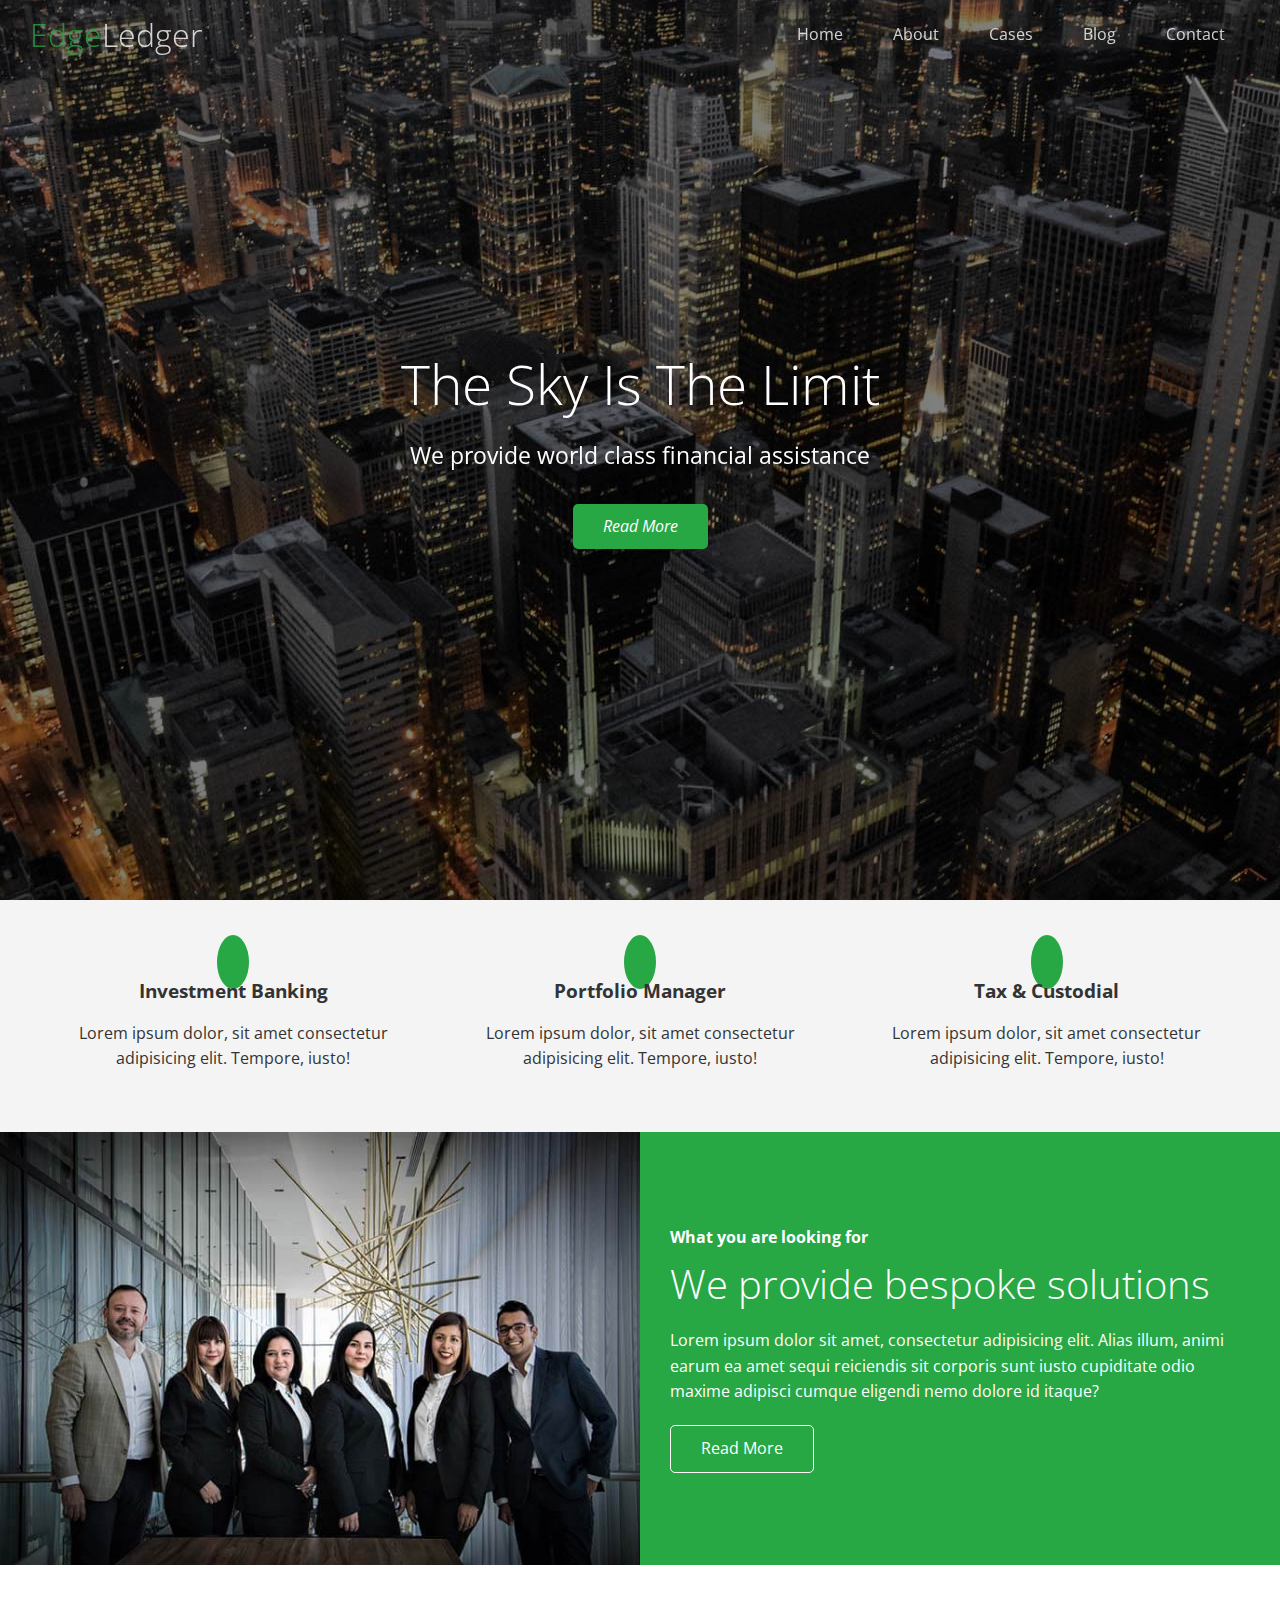
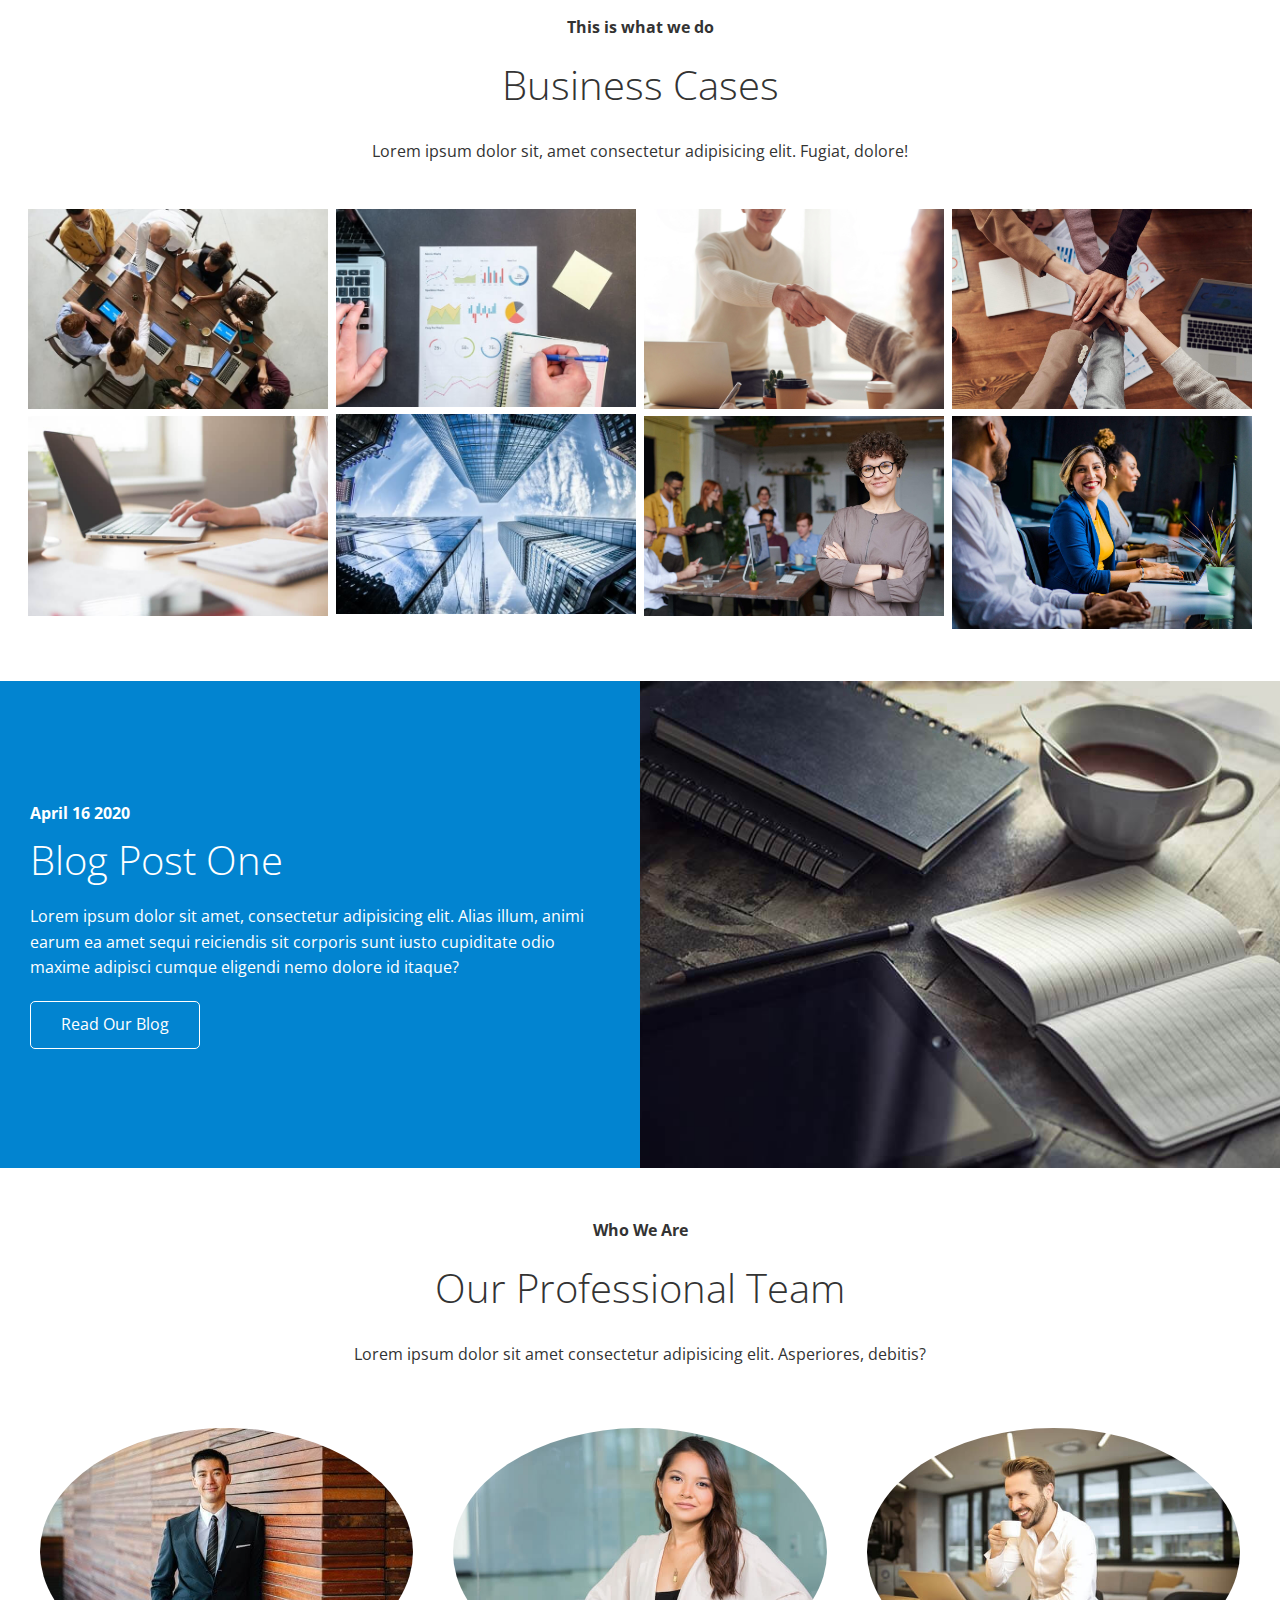
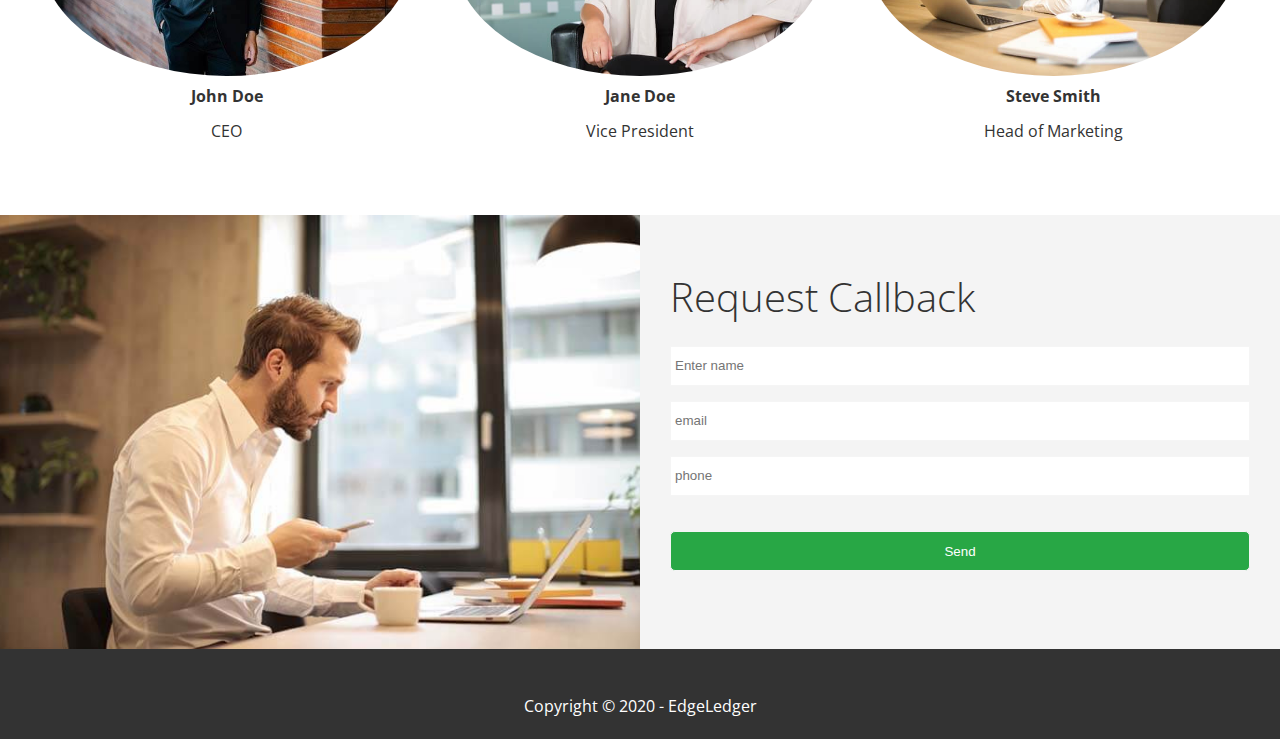
<file: index.html>
<!DOCTYPE html>
<html lang="en">

<head>
  <meta charset="UTF-8" />
  <meta name="viewport" content="width=device-width, initial-scale=1.0" />
  <link rel="apple-touch-icon" sizes="57x57" href="/apple-icon-57x57.png">
  <link rel="shortcut icon" type="image/x-icon" href="/favicon.ico" />
  <link rel="stylesheet" href="https://cdnjs.cloudflare.com/ajax/libs/font-awesome/5.13.0/css/all.min.css" link
    integrity="sha256-h20CPZ0QyXlBuAw7A+KluUYx/3pK+c7lYEpqLTlxjYQ=" crossorigin="anonymous" />
  <link rel="stylesheet" href="css/lightbox.min.css" />
  <link rel="stylesheet" href="css/utilities.css" />
  <link rel="stylesheet" href="css/style.css" />
  <title>Welcome To EdgeLedger</title>
</head>

<body id="home">
  <!-- navbar and main image will be in the header -->
  <header class="hero">
    <div class="navbar top" id="navbar">
      <!-- here we put font awesome icon -->
      <!--  also Edge will be green so we add class text-primary -->
      <h1 class="logo">
        <span class="text-primary"><i class="fas fa-book-open"></i> Edge</span>Ledger
      </h1>
      <nav>
        <ul>
          <li><a href="#home">Home</a></li>
          <li><a href="#about">About</a></li>
          <li><a href="#cases">Cases</a></li>
          <li><a href="#blog">Blog</a></li>
          <li><a href="#contact">Contact</a></li>
        </ul>
      </nav>
    </div>
    <div class="content">
      <h1>The Sky Is The Limit</h1>
      <p>We provide world class financial assistance</p>
      <a href="#about" class="btn"><i class="fas fa-chevron-right">Read More</i></a>
    </div>


  </header>

  <!-- Here we add the icon section -->
  <main>
    <!-- About: Icons -->
    <section id="about" class="icons bg-light">
      <div class="flex-items">
        <div>
          <i class="fas fa-university fa-2x"></i>
          <div>
            <h3>Investment Banking</h3>
            <p>
              Lorem ipsum dolor, sit amet consectetur adipisicing elit.
              Tempore, iusto!
            </p>
          </div>
        </div>
        <div>
          <i class="fas fa-book-reader fa-2x"></i>
          <div>
            <h3>Portfolio Manager</h3>
            <p>
              Lorem ipsum dolor, sit amet consectetur adipisicing elit.
              Tempore, iusto!
            </p>
          </div>
        </div>
        <div>
          <i class="fas fa-pencil-alt fa-2x"></i>
          <div>
            <h3>Tax & Custodial</h3>
            <p>
              Lorem ipsum dolor, sit amet consectetur adipisicing elit.
              Tempore, iusto!
            </p>
          </div>
        </div>
      </div>
    </section>

    <!-- About:Solutions -->
    <section class="solutions flex-columns">
      <div class="row">
        <div class="column">
          <div class="column-1">
            <img src="images/home/people.jpg" alt="" />
          </div>
        </div>
        <div class="column">
          <div class="column-2 bg-primary">
            <h4>What you are looking for</h4>
            <h2>We provide bespoke solutions</h2>
            <p>
              Lorem ipsum dolor sit amet, consectetur adipisicing elit. Alias
              illum, animi earum ea amet sequi reiciendis sit corporis sunt
              iusto cupiditate odio maxime adipisci cumque eligendi nemo
              dolore id itaque?
            </p>
            <a href="#" class="btn btn-outline">
              <i class="fas fa-chevron"></i>
              Read More
            </a>
          </div>
        </div>
      </div>
    </section>

    <!-- Cases -->
    <section id="cases" class="cases flex-grid section-padding">
      <header class="section-header">
        <h4>This is what we do</h4>
        <h2>Business Cases</h2>
        <p>
          Lorem ipsum dolor sit, amet consectetur adipisicing elit. Fugiat,
          dolore!
        </p>
      </header>
      <div class="row">
        <div class="column">
          <a href="images/cases/cases1.jpg" data-lightbox="cases" data-title="Lorem ipsum dolor sit, amet consectetur adipisicing elit. Fugiat,
              dolore!">
            <img src="images/cases/cases1.jpg" alt="" />
          </a>
          <a href="images/cases/cases2.jpg" data-lightbox="cases" data-title="Lorem ipsum dolor sit, amet consectetur adipisicing elit. Fugiat,
              dolore!">
            <img src="images/cases/cases2.jpg" alt="" />
          </a>
        </div>
        <div class="column">
          <a href="images/cases/cases3.jpg" data-lightbox="cases" data-title="Lorem ipsum dolor sit, amet consectetur adipisicing elit. Fugiat,
            dolore!">
            <img src="images/cases/cases3.jpg" alt="" />
          </a>
          <a href="images/cases/cases4.jpg" data-lightbox="cases" data-title="Lorem ipsum dolor sit, amet consectetur adipisicing elit. Fugiat,
              dolore!">
            <img src="images/cases/cases4.jpg" alt="" />
          </a>
        </div>
        <div class="column">
          <a href="images/cases/cases5.jpg" data-lightbox="cases" data-title="Lorem ipsum dolor sit, amet consectetur adipisicing elit. Fugiat,
            dolore!">
            <img src="images/cases/cases5.jpg" alt="" />
          </a>
          <a href="images/cases/cases6.jpg" data-lightbox="cases" data-title="Lorem ipsum dolor sit, amet consectetur adipisicing elit. Fugiat,
              dolore!">
            <img src="images/cases/cases6.jpg" alt="" />
          </a>
        </div>
        <div class="column">
          <a href="images/cases/cases7.jpg" data-lightbox="cases" data-title="Lorem ipsum dolor sit, amet consectetur adipisicing elit. Fugiat,
            dolore!">
            <img src="images/cases/cases7.jpg" alt="" />
          </a>
          <a href="images/cases/cases8.jpg" data-lightbox="cases" data-title="Lorem ipsum dolor sit, amet consectetur adipisicing elit. Fugiat,
              dolore!">
            <img src="images/cases/cases8.jpg" alt="" />
          </a>
        </div>
      </div>
    </section>


    <!-- Blog -->
    <section id="blog" class="blog flex-columns flex-reverse">
      <div class="row">
        <div class="column">
          <div class="column-1">
            <img src="images/home/blog.jpg" alt="" />
          </div>
        </div>
        <div class="column">
          <div class="column-2 bg-secondary">
            <h4>April 16 2020</h4>
            <h2>Blog Post One</h2>
            <p>
              Lorem ipsum dolor sit amet, consectetur adipisicing elit. Alias
              illum, animi earum ea amet sequi reiciendis sit corporis sunt
              iusto cupiditate odio maxime adipisci cumque eligendi nemo
              dolore id itaque?
            </p>
            <a href="blog.html" class="btn btn-outline">
              <i class="fas fa-chevron"></i>
              Read Our Blog
            </a>
          </div>
        </div>
      </div>
    </section>

    <!-- Team Section -->

    <!-- Cases -->
    <section id="team" class="team  section-padding">
      <header class="section-header">
        <h4>Who We Are</h4>
        <h2>Our Professional Team</h2>
        <p>Lorem ipsum dolor sit amet consectetur adipisicing elit. Asperiores, debitis?</p>
      </header>
      <div class="flex-items">
        <div>
          <img src="images/team/person1.jpg" alt="">
          <h4>John Doe</h4>
          <p>CEO</p>
        </div>
        <div>
          <img src="images/team/person2.jpg" alt="">
          <h4>Jane Doe</h4>
          <p>Vice President</p>
        </div>
        <div>
          <img src="images/team/person3.jpg" alt="">
          <h4>Steve Smith</h4>
          <p>Head of Marketing</p>
        </div>
      </div>
    </section>

    <!-- Contact Section -->
    <section id="contact" class="contact flex-columns">
      <div class="row">
        <div class="column">
          <div class="column-1">
            <img src="images/home/contact.jpg" alt="" />
          </div>
        </div>
        <div class="column">
          <div class="column-2 bg-light">
            <h2>Request Callback</h2>
            <form action="" class="callback-form">
              <div class="form-control">
                <label for="name"></label>
                <input type="text" name="name" id="name" placeholder="Enter name">
              </div>

              <div class="form-control">
                <label for="email"></label>
                <input type="email" name="email" id="email" placeholder="email">
              </div>
              <div class="form-control">
                <label for="phone"></label>
                <input type="text" name="phone" id="phone" placeholder="phone">
              </div>
              <input type="submit" value="Send" name="" id="submit" class="btn">
            </form>
          </div>
        </div>
      </div>
    </section>


</body>
</main>

<!-- Footer -->
<footer class="footer bg-dark">
  <!-- In social, our social icons will go -->
  <div class="social">
    <a href="#"><i class="fab fa-facebook fa-2x"></i></a>
    <a href="#"><i class="fab fa-twitter fa-2x"></i></a>
    <a href="#"><i class="fab fa-youtube fa-2x"></i></a>
    <a href="#"><i class="fab fa-linkedin fa-2x"></i></a>
  </div>
  <p>Copyright &copy; 2020 - EdgeLedger</p>
</footer>


<script src="https://code.jquery.com/jquery-3.5.0.min.js"
  integrity="sha256-xNzN2a4ltkB44Mc/Jz3pT4iU1cmeR0FkXs4pru/JxaQ=" crossorigin="anonymous"></script>
<script src="js/lightbox.min.js"></script>
<script>
  const navbar = document.getElementById('navbar');
  let scrolled = false;

  window.onscroll = function () {
    if (window.pageYOffset > 100) {
      navbar.classList.remove('top');
      if (!scrolled) {
        navbar.style.transform = 'translateY(-70px)';
      }
      setTimeout(function () {
        navbar.style.transform = 'translateY(0)';
        scrolled = true;
      }, 200);
    } else {
      navbar.classList.add('top');
      scrolled = false;
    }
  };

  // Smooth Scrolling
  $('#navbar a, .btn').on('click', function (e) {
    if (this.hash !== '') {
      e.preventDefault();

      const hash = this.hash;

      $('html, body').animate(
        {
          scrollTop: $(hash).offset().top - 100,
        },
        800
      );
    }
  });
</script>
</body>

</html>
</file>
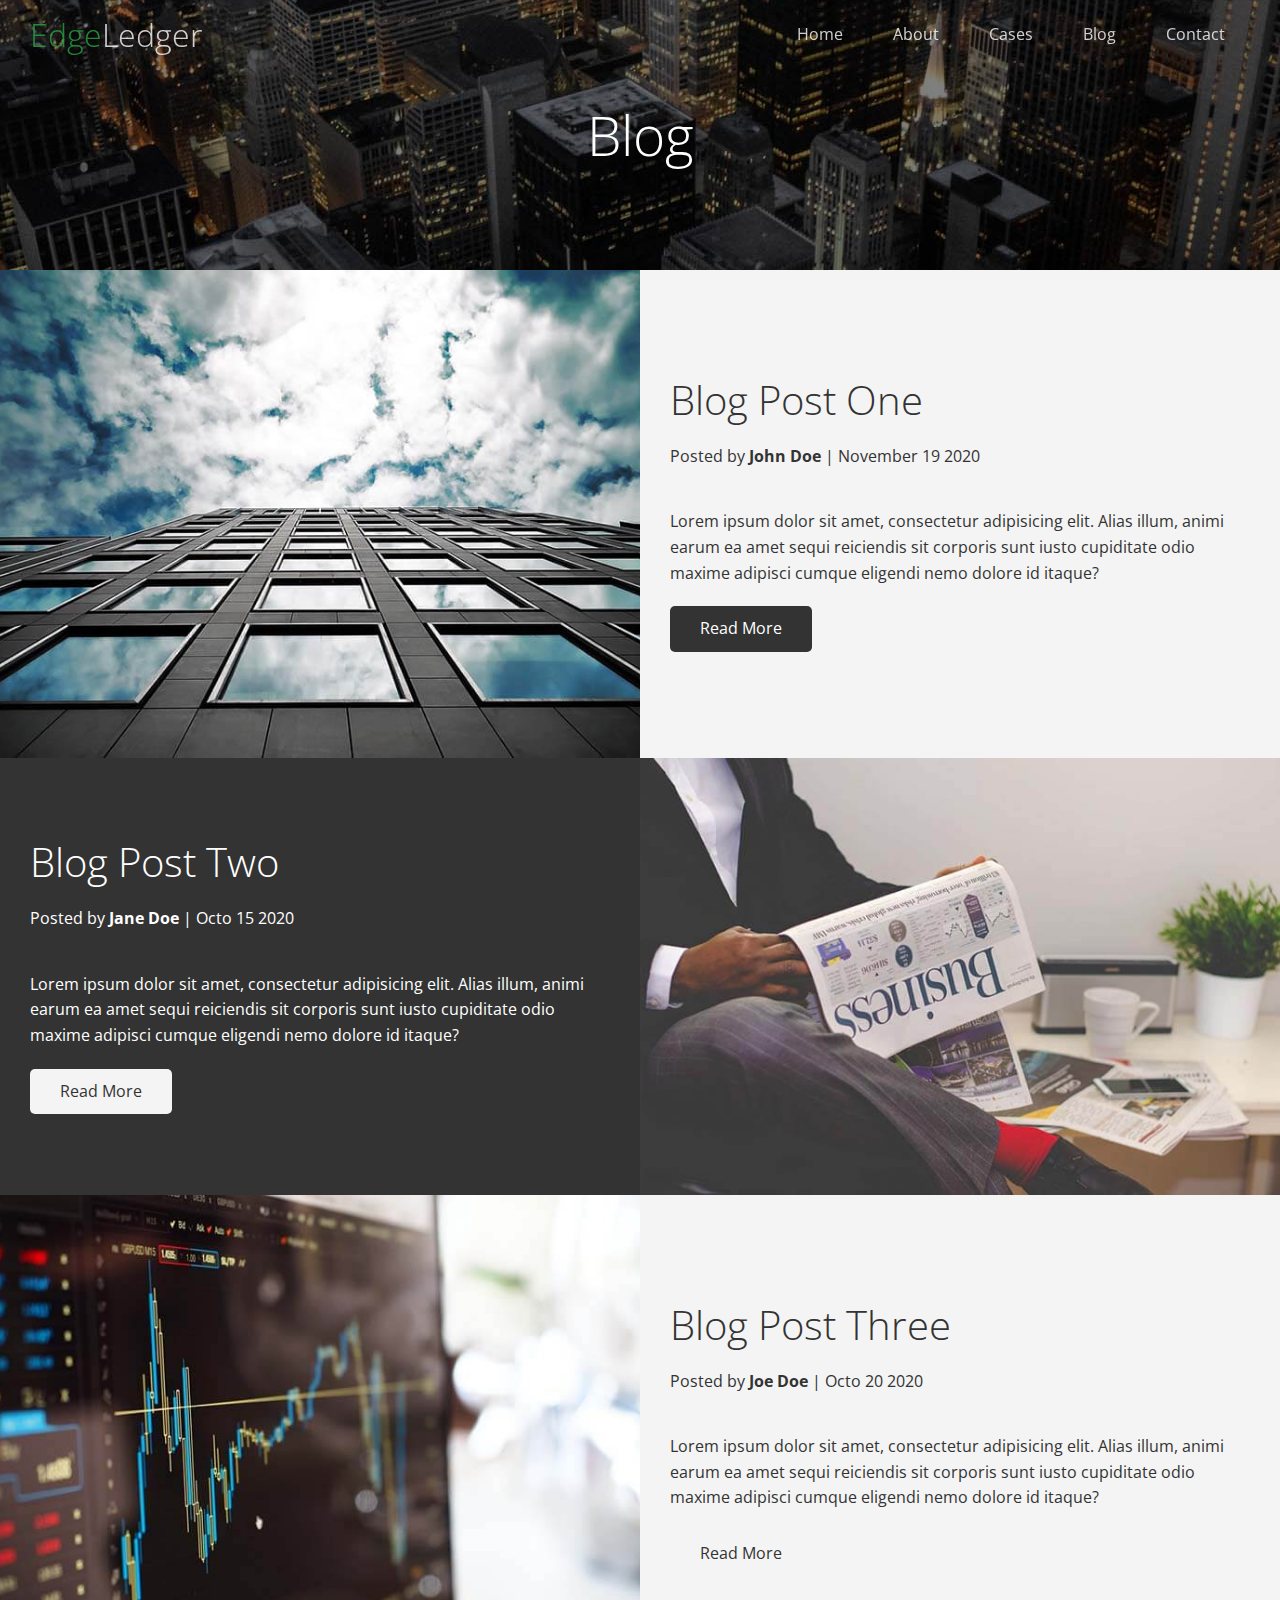
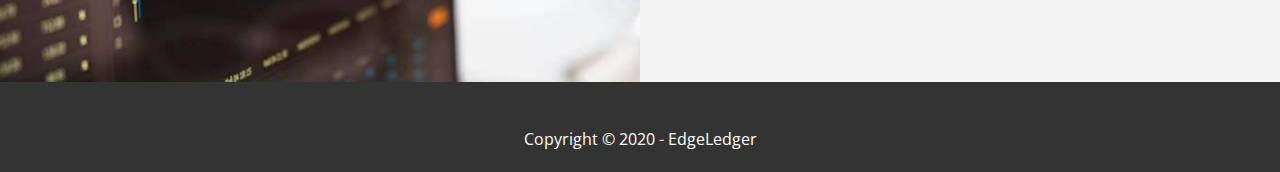
<file: blog.html>
<!DOCTYPE html>
<html lang="en">

<head>
  <meta charset="UTF-8" />
  <meta name="viewport" content="width=device-width, initial-scale=1.0" />
  <link rel="shortcut icon" type="image/x-icon" href="/favicon.ico" />
  <link rel="stylesheet" href="https://cdnjs.cloudflare.com/ajax/libs/font-awesome/5.13.0/css/all.min.css" link
    integrity="sha256-h20CPZ0QyXlBuAw7A+KluUYx/3pK+c7lYEpqLTlxjYQ=" crossorigin="anonymous" />
  <link rel="stylesheet" href="css/lightbox.min.css" />
  <link rel="stylesheet" href="css/utilities.css" />
  <link rel="stylesheet" href="css/style.css" />
  <title>Welcome To EdgeLedger</title>
</head>

<body id="home">
  <!-- navbar and main image will be in the header -->
  <header class="hero blog">
    <div class="navbar top" id="navbar">
      <!-- here we put font awesome icon -->
      <!--  also Edge will be green so we add class text-primary -->
      <h1 class="logo">
        <span class="text-primary"><i class="fas fa-book-open"></i> Edge</span>Ledger
      </h1>
      <nav>
        <ul>
          <li><a href="index.html">Home</a></li>
          <li><a href="index.html#about">About</a></li>
          <li><a href="index.html#cases">Cases</a></li>
          <li><a href="index.html#blog">Blog</a></li>
          <li><a href="#contact">Contact</a></li>
        </ul>
      </nav>
    </div>
    <div class="content">
      <h1>Blog</h1>

    </div>


  </header>

  <!-- Here we add the icon section -->
  <main>

    <!-- Articles -->

    <!-- Article 1 -->
    <article class="flex-columns">
      <div class="row">
        <div class="column">
          <div class="column-1">
            <img src="images/blog/blog1.jpg" alt="" />
          </div>
        </div>
        <div class="column">
          <div class="column-2 bg-light">
            <h2>Blog Post One</h2>
            <p class="meta">
              <i class="fas fa-user"></i>Posted by <strong>John Doe</strong> | November 19 2020
            </p>

            <p>
              Lorem ipsum dolor sit amet, consectetur adipisicing elit. Alias
              illum, animi earum ea amet sequi reiciendis sit corporis sunt
              iusto cupiditate odio maxime adipisci cumque eligendi nemo
              dolore id itaque?
            </p>
            <a href="post.html" class="btn btn-dark">
              <i class="fas fa-chevron"></i>
              Read More
            </a>
          </div>
        </div>
      </div>
    </article>
    <!-- Article 2 -->
    <article class="flex-columns flex-reverse">
      <div class="row">
        <div class="column">
          <div class="column-1">
            <img src="images/blog/blog2.jpg" alt="" />
          </div>
        </div>
        <div class="column">
          <div class="column-2 bg-dark">
            <h2>Blog Post Two</h2>
            <p class="meta">
              <i class="fas fa-user"></i>Posted by <strong>Jane Doe</strong> | Octo 15 2020
            </p>

            <p>
              Lorem ipsum dolor sit amet, consectetur adipisicing elit. Alias
              illum, animi earum ea amet sequi reiciendis sit corporis sunt
              iusto cupiditate odio maxime adipisci cumque eligendi nemo
              dolore id itaque?
            </p>
            <a href="post.html" class="btn btn-light">
              <i class="fas fa-chevron"></i>
              Read More
            </a>
          </div>
        </div>
      </div>
    </article>

    <!-- Article 3 -->
    <article class="flex-columns">
      <div class="row">
        <div class="column">
          <div class="column-1">
            <img src="images/blog/blog3.jpg" alt="" />
          </div>
        </div>
        <div class="column">
          <div class="column-2 bg-light">
            <h2>Blog Post Three</h2>
            <p class="meta">
              <i class="fas fa-user"></i>Posted by <strong>Joe Doe</strong> | Octo 20 2020
            </p>

            <p>
              Lorem ipsum dolor sit amet, consectetur adipisicing elit. Alias
              illum, animi earum ea amet sequi reiciendis sit corporis sunt
              iusto cupiditate odio maxime adipisci cumque eligendi nemo
              dolore id itaque?
            </p>
            <a href="post.html" class="btn btn-light">
              <i class="fas fa-chevron"></i>
              Read More
            </a>
          </div>
        </div>
      </div>
    </article>


  </main>

  <!-- Footer -->
  <footer class="footer bg-dark">
    <!-- In social, our social icons will go -->
    <div class="social">
      <a href="#"><i class="fab fa-facebook fa-2x"></i></a>
      <a href="#"><i class="fab fa-twitter fa-2x"></i></a>
      <a href="#"><i class="fab fa-youtube fa-2x"></i></a>
      <a href="#"><i class="fab fa-linkedin fa-2x"></i></a>
    </div>
    <p>Copyright &copy; 2020 - EdgeLedger</p>
  </footer>
  <script>
    const navbar = document.getElementById('navbar');
    let scrolled = false;

    window.onscroll = function () {
      if (window.pageYOffset > 100) {
        navbar.classList.remove('top');
        if (!scrolled) {
          navbar.style.transform = 'translateY(-70px)';
        }
        setTimeout(function () {
          navbar.style.transform = 'translateY(0)';
          scrolled = true;

        }, 200);
      } else {
        navbar.classList.add('top');
        scrolled = false;

      }
    };
  </script>

</html>
</file>
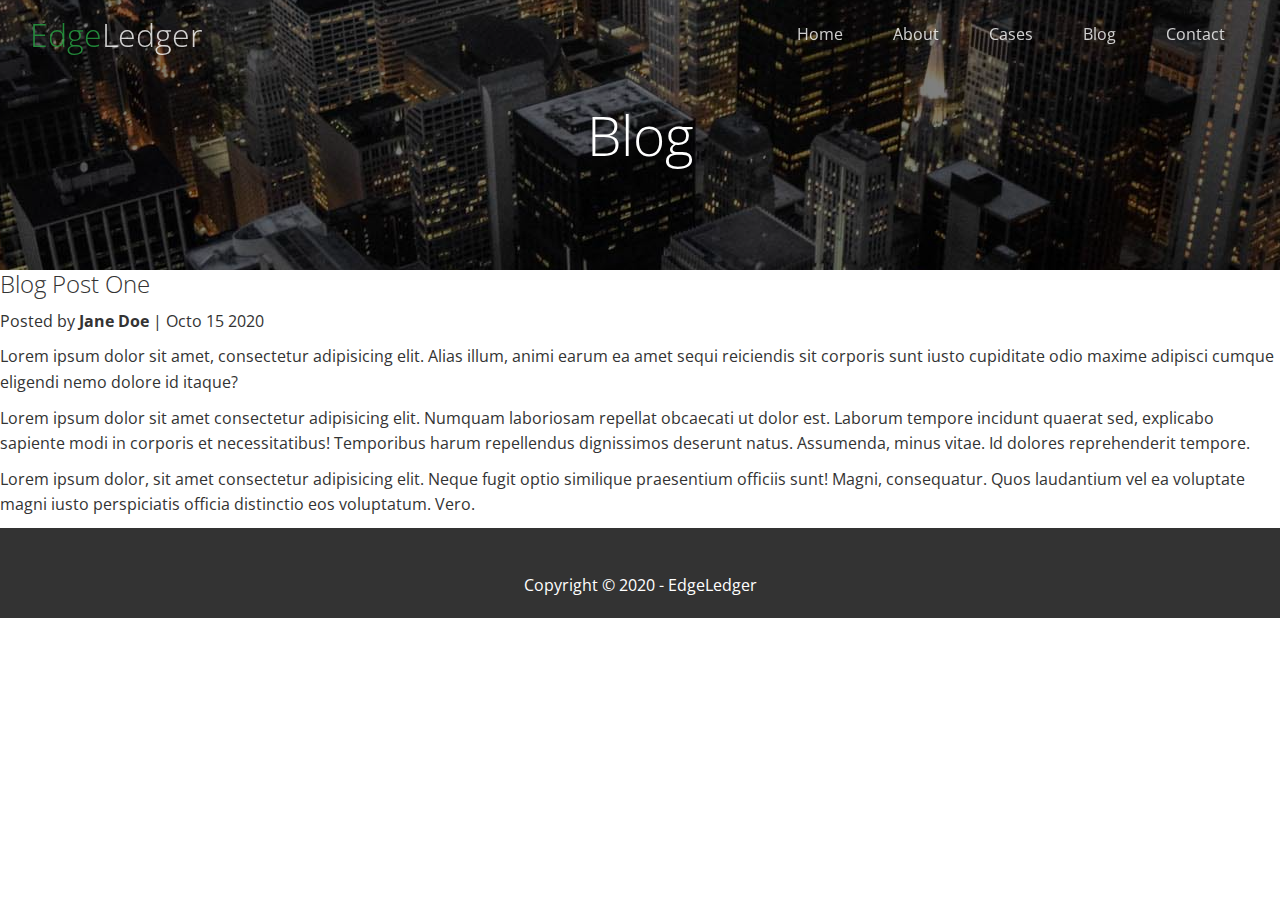
<file: post.html>
<!DOCTYPE html>
<html lang="en">

<head>
  <meta charset="UTF-8" />
  <meta name="viewport" content="width=device-width, initial-scale=1.0" />
  <link rel="shortcut icon" type="image/x-icon" href="/favicon.ico" />
  <link rel="stylesheet" href="https://cdnjs.cloudflare.com/ajax/libs/font-awesome/5.13.0/css/all.min.css" link
    integrity="sha256-h20CPZ0QyXlBuAw7A+KluUYx/3pK+c7lYEpqLTlxjYQ=" crossorigin="anonymous" />
  <link rel="stylesheet" href="css/lightbox.min.css" />
  <link rel="stylesheet" href="css/utilities.css" />
  <link rel="stylesheet" href="css/style.css" />
  <title>Welcome To EdgeLedger</title>
</head>

<body id="home">
  <!-- navbar and main image will be in the header -->
  <header class="hero blog">
    <div class="navbar top" id="navbar">
      <!-- here we put font awesome icon -->
      <!--  also Edge will be green so we add class text-primary -->
      <h1 class="logo">
        <span class="text-primary"><i class="fas fa-book-open"></i> Edge</span>Ledger
      </h1>
      <nav>
        <ul>
          <li><a href="index.html">Home</a></li>
          <li><a href="index.html#about">About</a></li>
          <li><a href="index.html#cases">Cases</a></li>
          <li><a href="index.html#blog">Blog</a></li>
          <li><a href="#contact">Contact</a></li>
        </ul>
      </nav>
    </div>
    <div class="content">
      <h1>Blog</h1>

    </div>


  </header>

  <!-- Here we add the icon section -->
  <main>

    <section class="post">
      <h2>Blog Post One</h2>
      <p class="meta">
        <i class="fas fa-user"></i>Posted by <strong>Jane Doe</strong> | Octo 15 2020
      </p>

      <p>
        Lorem ipsum dolor sit amet, consectetur adipisicing elit. Alias
        illum, animi earum ea amet sequi reiciendis sit corporis sunt
        iusto cupiditate odio maxime adipisci cumque eligendi nemo
        dolore id itaque?
      </p>
      <p>Lorem ipsum dolor sit amet consectetur adipisicing elit. Numquam laboriosam repellat obcaecati ut dolor est.
        Laborum tempore incidunt quaerat sed, explicabo sapiente modi in corporis et necessitatibus! Temporibus harum
        repellendus dignissimos deserunt natus. Assumenda, minus vitae. Id dolores reprehenderit tempore.</p>

      </p>
      <p>Lorem ipsum dolor, sit amet consectetur adipisicing elit. Neque fugit optio similique praesentium officiis
        sunt! Magni, consequatur. Quos laudantium vel ea voluptate magni iusto perspiciatis officia distinctio eos
        voluptatum. Vero.</p>
    </section>




  </main>

  <!-- Footer -->
  <footer class="footer bg-dark">
    <!-- In social, our social icons will go -->
    <div class="social">
      <a href="#"><i class="fab fa-facebook fa-2x"></i></a>
      <a href="#"><i class="fab fa-twitter fa-2x"></i></a>
      <a href="#"><i class="fab fa-youtube fa-2x"></i></a>
      <a href="#"><i class="fab fa-linkedin fa-2x"></i></a>
    </div>
    <p>Copyright &copy; 2020 - EdgeLedger</p>
  </footer>

  <script>
    const navbar = document.getElementById('navbar');
    let scrolled = false;

    window.onscroll = function () {
      if (window.pageYOffset > 100) {
        navbar.classList.remove('top');
        if (!scrolled) {
          navbar.style.transform = 'translateY(-70px)';
        }
        setTimeout(function () {
          navbar.style.transform = 'translateY(0)';
          scrolled = true;

        }, 200);
      } else {
        navbar.classList.add('top');
        scrolled = false;

      }
    };
  </script>

</html>
</file>
<file: css/utilities.css>
/* Text classes we will add in tis utility style sheet */

/* Text colors */

.text-primary {
    color: #28a745;
}

.text-secondary {
    color: #0284d0;

}


/* Button */
.btn {
    cursor: pointer;
    display: inline-block;
    padding: 10px 30px;
    color: #fff;
    background-color: #28a745;
    border: none;
    border-radius: 5px;
}


.btn:hover {
    opacity: 0.9;
}

.btn-primary, .bg-primary {
    background: #28a745;
    color: #fff;
}

.btn-secondary, .bg-secondary {
    background: #0284d0;
    color: #fff;
}

.btn-dark, .bg-dark {
    background: #333;
    color: #fff;
}
.btn-light, .bg-light {
    background: #f4f4f4;
    color: #333;

}

.btn-outline {
    background: transparent;
    border: 1px solid #fff;

}

/* Flex items */

.flex-items {
    display: flex;
    text-align: center;
    justify-content: center;
    height: 100%;

}
/* we direct to div child */
.flex-items > div {
    padding: 20px; 
}

/* Flex columns */
/* This will reverse the Blog post section so the image
will be on the right side */
.flex-columns.flex-reverse .row {
    flex-direction: row-reverse;

}

.flex-columns .row {
    display: flex;
    flex-direction: row;
    flex-wrap: wrap;
    width: 100%;
}
.flex-columns .column {
    display: flex;
    flex-direction: column;
    flex: 1;
}

.flex-columns .column .column-1,
.flex-columns .column .column-2 {
    height: 100%;
}

.flex-columns img {
    width: 100%;
    height: 100%;
    /* fixing stretch out */
    object-fit: cover;
}

.flex-columns .column-2 {
    display: flex;
    flex-direction: column;
    align-items: flex-start;
    justify-content: center;
    padding: 30px;
}

.flex-columns h2 {
    font-size: 40px;
    font-weight: 100;
}

.flex-columns h4 {
    margin-bottom: 10px;
}

.flex-columns p {
    /* top and bottom */
    margin: 20px 0;
}

/* Section header */
.section-header {
    padding: 30px;
    display: flex;
    flex-direction: column;
    align-items: center;
    justify-content: center;
    text-align: center;
}

.section-header h2 {
    font-size: 40px;
    margin: 20px 0;
}

.section-padding {
    padding: 20px 20px 40px;
}

/* Flex-grid */
.flex-grid .row {
    display: flex;
    flex-wrap: wrap;
    padding: 0 4px;
    
}

.flex-grid .column {
    flex: 25%;
    max-width: 25%;
    padding: 4px;
}
</file>
<file: css/style.css>
@import url('https://fonts.googleapis.com/css2?family=Open+Sans:wght@300;400&display=swap');


* {
    /* we add this so padding doesn't take the whole width */
    box-sizing: border-box;
    /* we reset padding and marging so we can control it ourselves */
    padding: 0;
    margin: 0;
}

body {
    font-family: 'Open Sans', sans-serif;
    background: #fff;
    /* color of the text */
    color: #333; 
    line-height: 1.6;
}

ul {
    /* no bullet points */
    list-style: none;
}

/* Links */
a {
    color: #333;
    /* no underline */
    text-decoration: none;
}
h1, h2 {
    font-weight: 300;
    /* we downsize the line height so if the text go to mulitple lines the words don't drift to far from eachother */
    line-height: 1.2;

}

p {
    /* top and bottom since we resetted to zero */
    margin: 10px 0
}

/* images */
img {
/* we want images to take 100% of their containers */
width: 100%;

}

/* Navbar */
.navbar {
    /* will be Flexbox */
    display: flex;
    /* since it's a row, we want to align everything */
    /* since the align items it's a cross */
    align-items: center;
    justify-content: space-between;
    background-color: #333;
    color: #fff;
    opacity: 0.8;
    width: 100%;
    height: 70px;
    position: fixed;
    top: 0px;
    padding: 0 30px;
    transition: 0.5s;

}

.navbar.top {
    background: transparent;
}
.navbar a{
    color: #fff;
    /* to make some distance between the text */
    /* top-bottom + left-right */
    padding: 10px 20px;

    /* 5px on left-right */
    margin: 0 5px ;

}

.navbar ul {
    /* we add this so the ul's align in a row */
    display: flex;
}

.navbar a:hover {
    border-bottom: #28a745 2px solid ;
}
.navbar .logo {
    /* make logo more bold...from 300 to 400px */
    font-weight: 400px;

}


/* header  we gonna make an overlay so we get a darker effect*/

.hero {
    background: url('../images/home/showcase.jpg') no-repeat center;
    height: 100vh ;
    position: relative;
    color: #fff;
}


/* we gonna center the text with flexbox */

.hero .content {
    display: flex;
    /* we don't want the text to be aligned horizontally, so let's change the direction */
    /* let's do vertical   column column :)  */
    flex-direction: column;
    /* so we set the "The Sky Is The Limit" to the center  since it's column it aligns over the cross axis*/
    align-items: center;
    justify-content: center;
    text-align: center;
    /* but it's not in the middle sinc the parent .hero is set to height 100vh
    we need to set this to height:100 so it get's to the middle  */
    height: 100%;
    padding: 0 20px;
}

.hero .content h1 {
    font-size: 55px;
}

.hero .content p {
    font-size: 23px;
    max-width: 600px;
    margin: 20px 0 30px;
}

/* Here we're going to create overlay by using sudo selector before */

.hero::before {
    content: '';
    /* if parent is relative the child has to be absolute */
    position: absolute;
    /* we gonna put overlay, color over everything */
    /* that's why we have position relative here within the hero since parent has relative */

    /* placement */
    top: 0;
    left: 0;
    width: 100%;
    height: 100%;
    /* the following background will span over everything */
    background: rgba(0,0,0,0.5);

}

/* this to make text "The Sky Is The Limit
" in fron instead back */
.hero * {
    z-index: 10;
}

.hero.blog {
    background-image: url('../images/home/blog.jpg') no-repeat center center/cover;
    height: 30vh;
}

/* Icons */

.icons {
    padding: 30px;
}

.icons h3 {
    font-weight: bold;
    margin-bottom: 15px;
}

.icons i {
    background-color: #28a745;
    color: #fff;
    padding: 1rem;
    border-radius: 50%;
    margin-bottom: 15px;

}

.cases img:hover {
    opacity: 0.7;
}

.team img {
    border-radius: 50%;
}

/* Callback form */
.callback-form {
    width: 100%;
    padding: 20px 0;
}

.callback-form label {
    display: block;
    margin-bottom: 5px;

}

.callback-form .form-control {
    margin-bottom: 15px;
}

.callback-form input {
    width: 100%;
    padding: 4px;
    height: 40px;
    border: #f5f5f5 1px solid;
}

.callback-form input:focus {
    outline-color: #333;
}

.callback-form .btn {
    padding: 12px 0;
    margin-top: 20px;
}

/* Footer */

.footer {
    display: flex;
    flex-direction: column;
    align-items: center;
    justify-content: center;
    text-align: center;
    height: 90px;
}


.footer a {
    color: #fff;
    padding: 10px;
}

.footer a:hover {
    color: #28a745;
}

.footer .social > * {
    padding: 20px;
    margin-right: 30px;
}

/* Mobile Devices */

/* Mobile */
@media(max-width: 768px) {
    .navbar {
        flex-direction: column;
        height: 120px;
        padding: 20px;
    }

    .navbar a {
        padding: 10px 10px;
        margin: 0 3px;
    }

    .flex-items {
        flex-direction: column;
    }

    .flex-columns .column, .flex-grid .column {
        flex: 100%;
        max-width: 100%;
    }

    .team img {
        width: 70%;
    }
}
</file>
